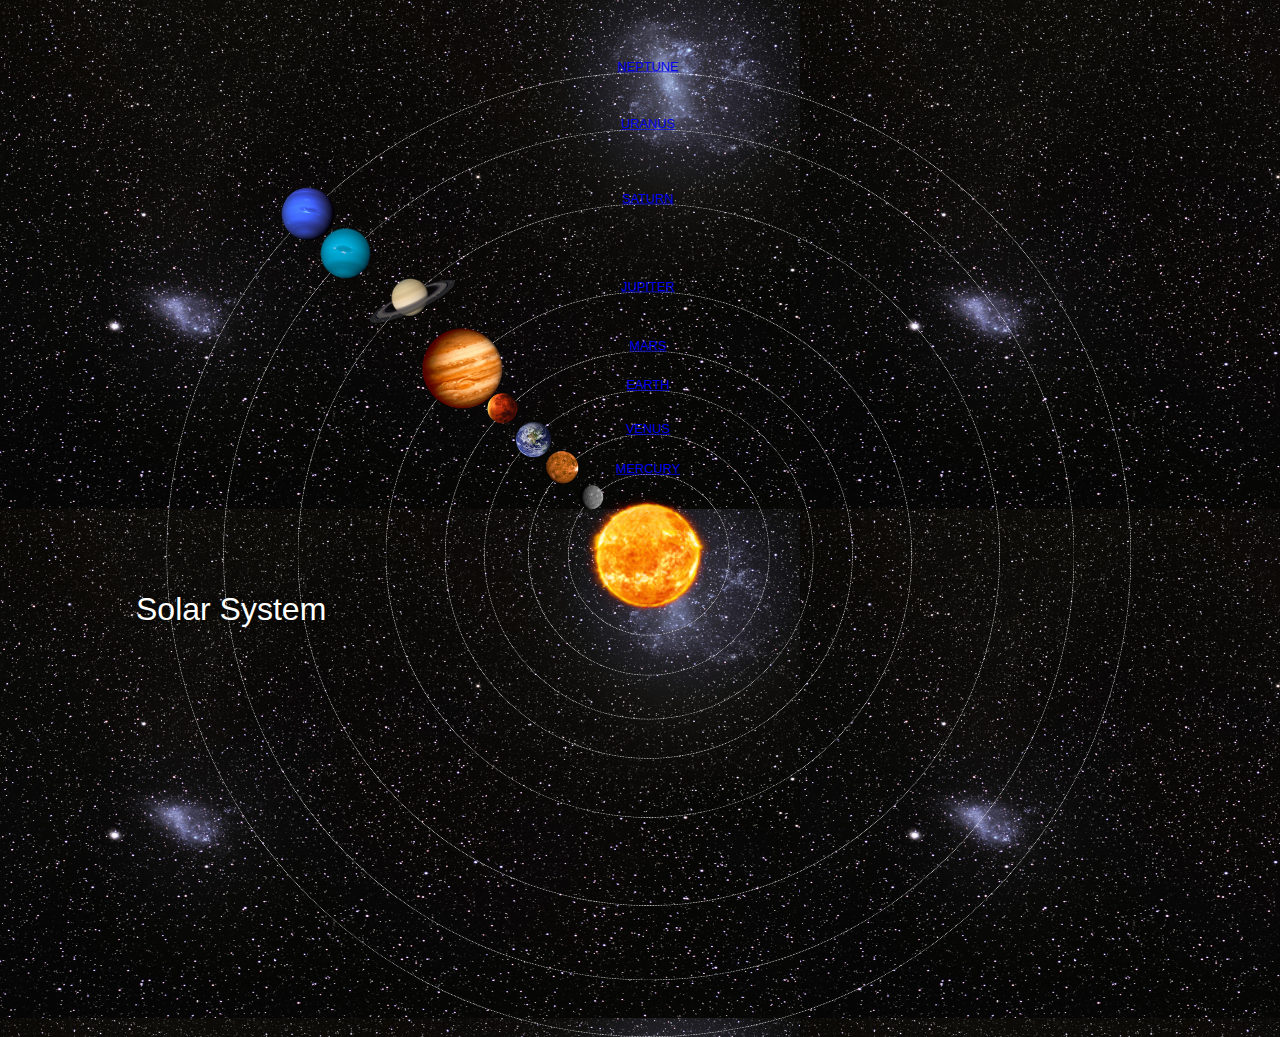
<file: index.html>
<!DOCTYPE html>
<html>
    <head>
        <title>Solar System</title>
        <link rel="stylesheet" href="style.css" />
    </head>
    <body>
        <div id="container">
            <h1> Solar System</h1>
            <a href="sun.html"><img src="images/sun.png" id="sun"/></a>
            
            <div id="neptune-orbit">
                <a href="neptune.html"><img src="images/neptune.png"  id="neptune"/></a>
            </div>
            <div id="neptune-label" class="label-box"  >
                <a href="neptune.html">NEPTUNE</a>
            </div>
            
            <div id="uranus-orbit">
                <a href="uranus.html"><img src="images/uranus.png" id="uranus" /></a>
            </div>
            <div id="uranus-label" class="label-box">
                <a href="uranus.html">URANUS</a>
            </div>
            
            <div id="saturn-orbit">
                <a href="saturn.html"><img  src="images/saturn.png" id="saturn"/></a>
            </div>
            <div  id="saturn-label" class="label-box">
                <a href="saturn.html">SATURN</a>
            </div>
            
            <div id="jupiter-orbit">
                <a href="jupiter.html"><img src="images/jupiter.png" id="jupiter"/></a>
            </div>
            <div id="jupiter-label" class="label-box" >
                <a href="jupiter.html">JUPITER</a>
            </div>
            
             <div id="mars-orbit">
                <a href="mars.html"><img src="images/mars.png" id="mars"/></a>
            </div>
            <div id="mars-label" class="label-box" >
                <a href="mars.html">MARS</a>
            </div>
            
             <div id="earth-orbit">
                <a href="earth.html"><img src="images/earth.png" id="earth"/></a>
            </div>
            <div id="earth-label" class="label-box" >
                <a href="earth.html">EARTH</a>
            </div>
            
             <div id="venus-orbit">
                 <a href="venus.html"><img src="images/venus.png" id="venus"/></a>
            </div>
            <div  id="venus-label" class="label-box">
                <a href="venus.html">VENUS</a>
            </div>
            
             <div id="mercury-orbit">
                <a href="mercury.html"><img src="images/mercury.png" id="mercury"/></a>
            </div>
            <div id="mercury-label" class="label-box" >
                <a href="mercury.html">MERCURY</a>
            </div>
        </div>
    </body>
</html>
</file>
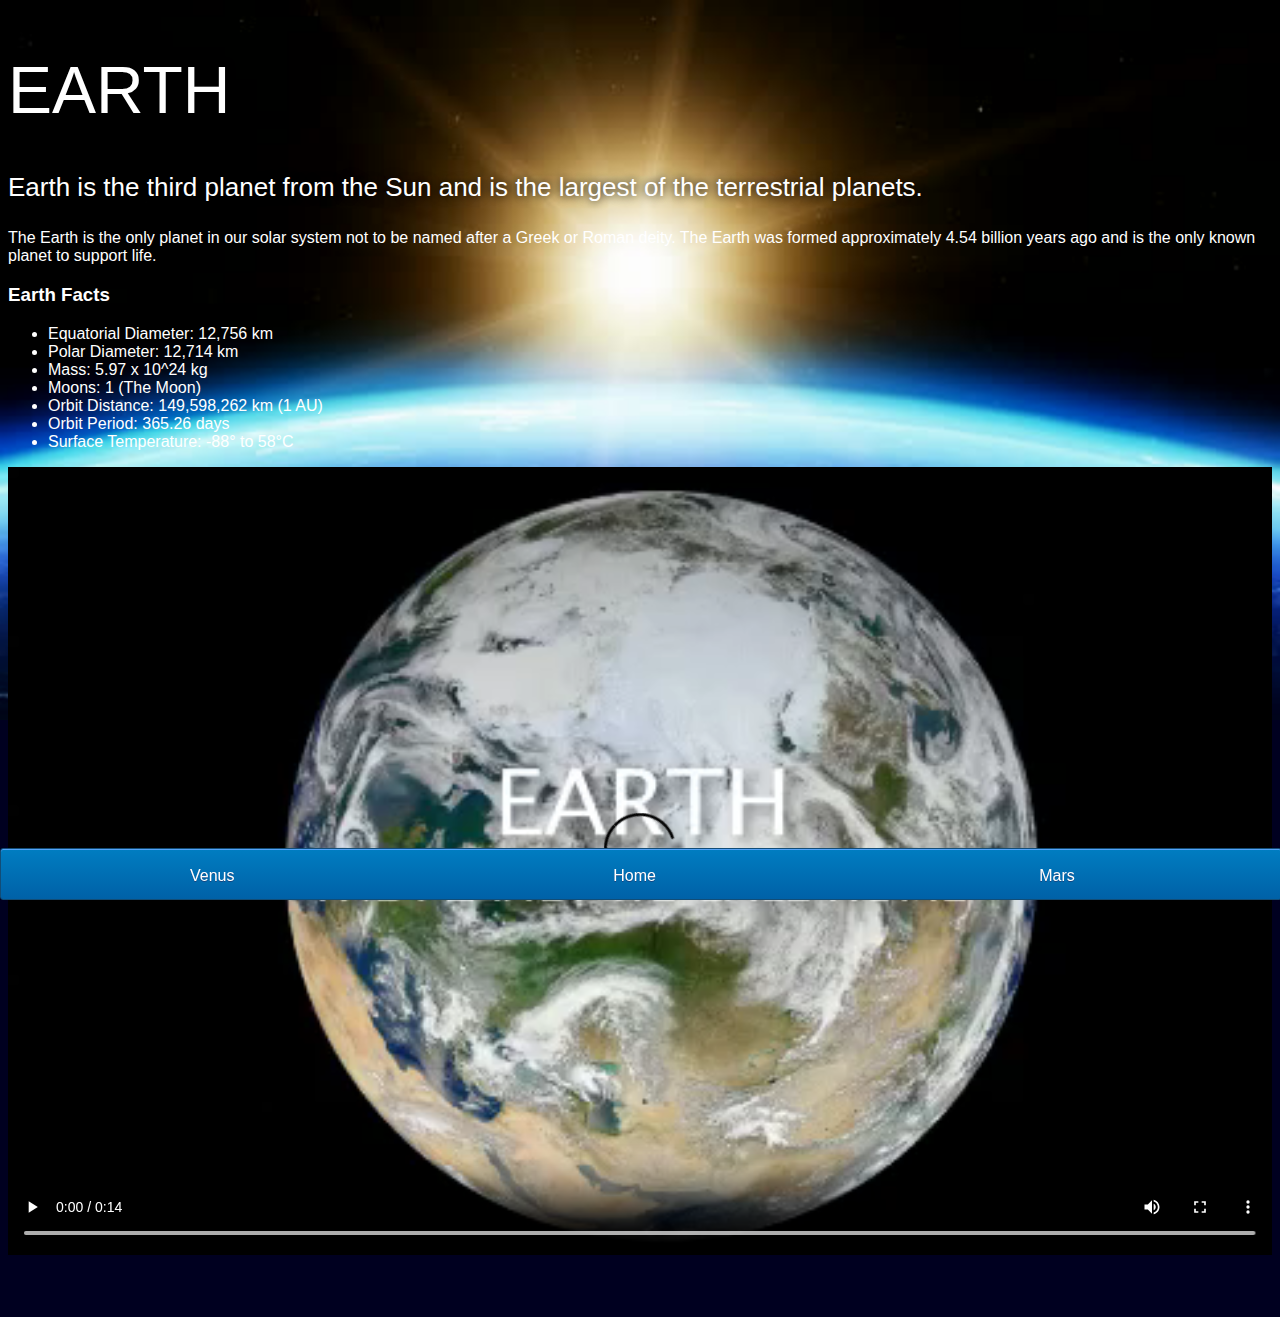
<file: earth.html>
<!DOCTYPE html>
<html>
    <head>
        <title>Solar System</title>
        <link rel="stylesheet" href="style-pages.css"/>
    </head>
    <body>
        <div id="main">
            <div id="content">
                <h1>Earth</h1>
                <p class="intro">
                    Earth is the third planet from the Sun and is the largest of the terrestrial planets. 
                </p>             

                <p>
                    The Earth is the only planet in our solar system not to be named after a Greek or Roman deity. The Earth was formed approximately 4.54 billion years ago and is the only known planet to support life.
                </p>

                <h3>Earth Facts</h3>
                <ul>
                    <li>Equatorial Diameter:	12,756 km</li>
                    <li>Polar Diameter:	12,714 km</li>
                    <li>Mass:	5.97 x 10^24 kg</li>
                    <li>Moons:	1 (The Moon)</li>
                    <li>Orbit Distance:	149,598,262 km (1 AU)</li>
                    <li>Orbit Period:	365.26 days</li>
                    <li>Surface Temperature:	-88&deg; to 58&deg;C</li>
                </ul>
                <video id="video" controls>
                    <source src="videos/earth-video.mp4" type="video/mp4">
                </video>
            </div>
            <div id="tabs-bottom">
                <a href="venus.html">Venus</a>
                <a href="index.html">Home</a>
                <a href="mars.html">Mars</a>
            </div>
        </div>
    </body>
</html>
</file>
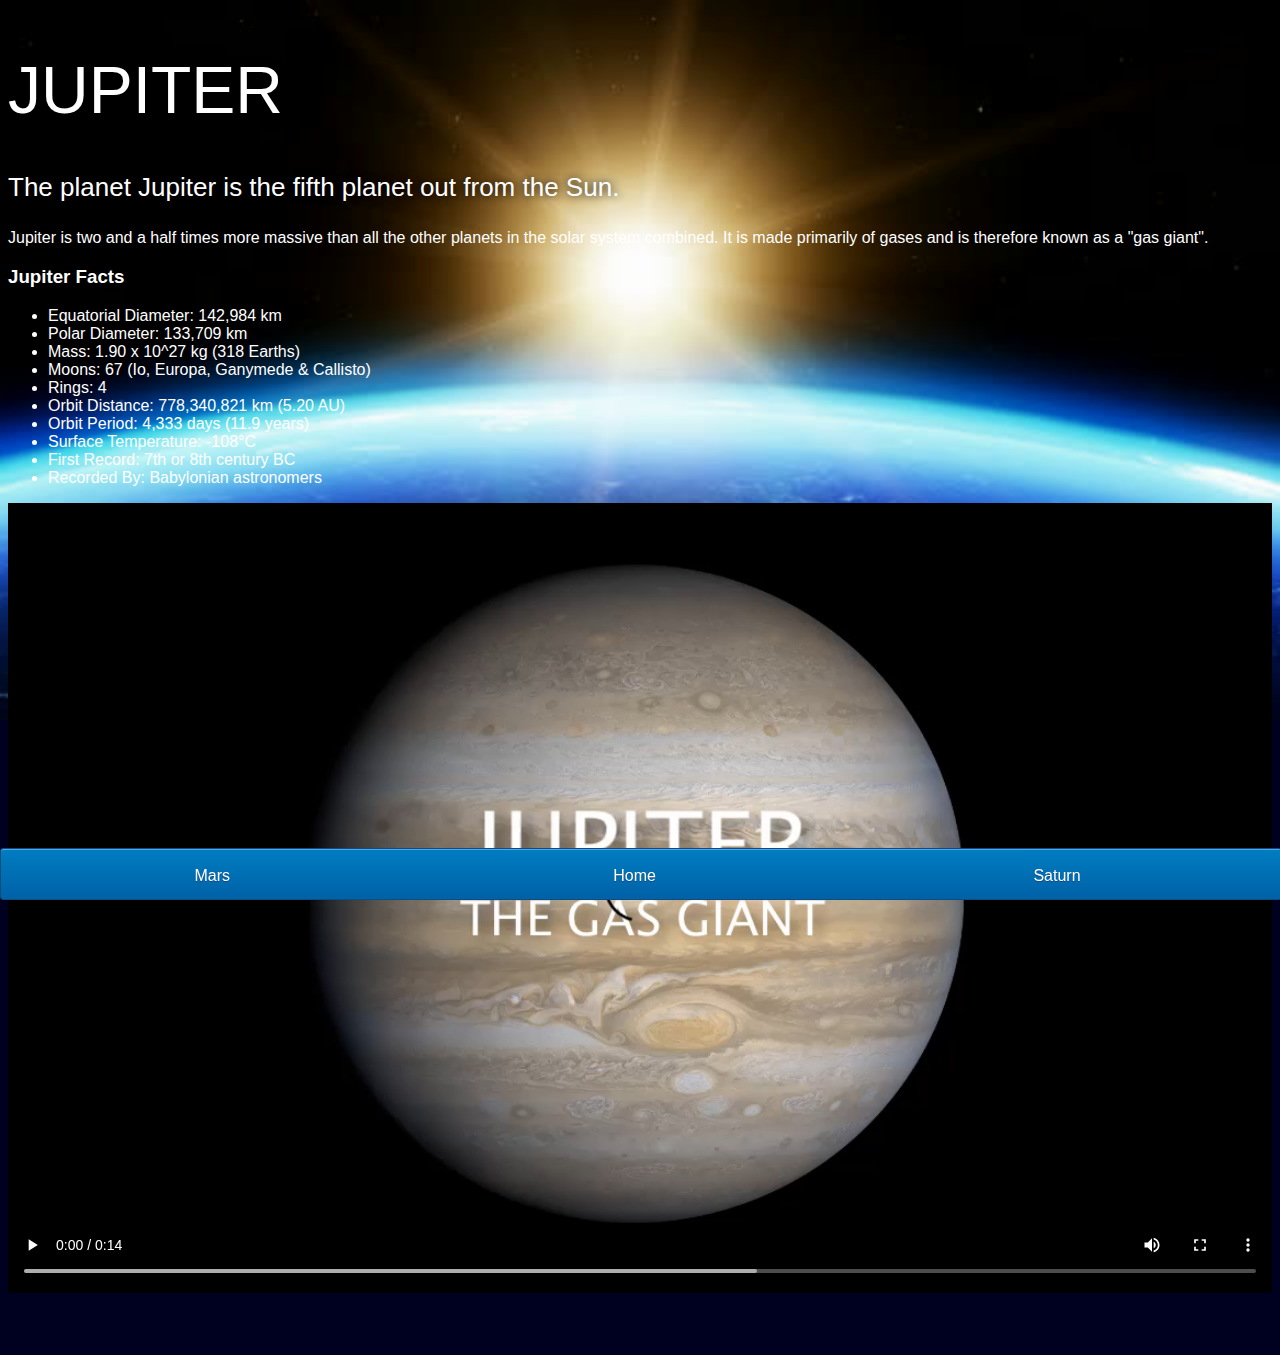
<file: jupiter.html>
<!DOCTYPE html>
<html>
    <head>
        <title>Solar System</title>
        <link rel="stylesheet" href="style-pages.css"/>
    </head>
    <body>
        <div id="main">
            <div id="content">
                <h1>Jupiter</h1>
                <p class="intro">
                    The planet Jupiter is the fifth planet out from the Sun.
                </p>             

                <p>
                    Jupiter is two and a half times more massive than all the other planets in the solar system combined. It is made primarily of gases and is therefore known as a "gas giant".
                </p>

                <h3>Jupiter Facts</h3>
                <ul>
                    <li>Equatorial Diameter:	142,984 km</li>
                    <li>Polar Diameter:	133,709 km</li>
                    <li>Mass:	1.90 x 10^27 kg (318 Earths)</li>
                    <li>Moons:	67 (Io, Europa, Ganymede & Callisto)</li>
                    <li>Rings:	4</li>
                    <li>Orbit Distance:	778,340,821 km (5.20 AU)</li>
                    <li>Orbit Period:	4,333 days (11.9 years)</li>
                    <li>Surface Temperature:	-108&deg;C</li>
                    <li>First Record:	7th or 8th century BC</li>
                    <li>Recorded By:	Babylonian astronomers</li>
                </ul>
                <video id="video" controls>
                    <source src="videos/jupiter-video.mp4" type="video/mp4">
                </video>
            </div>
            <div id="tabs-bottom">
                <a href="mars.html">Mars</a>
                <a href="index.html">Home</a>
                <a href="saturn.html">Saturn</a>
            </div>
        </div>
    </body>
</html>
</file>
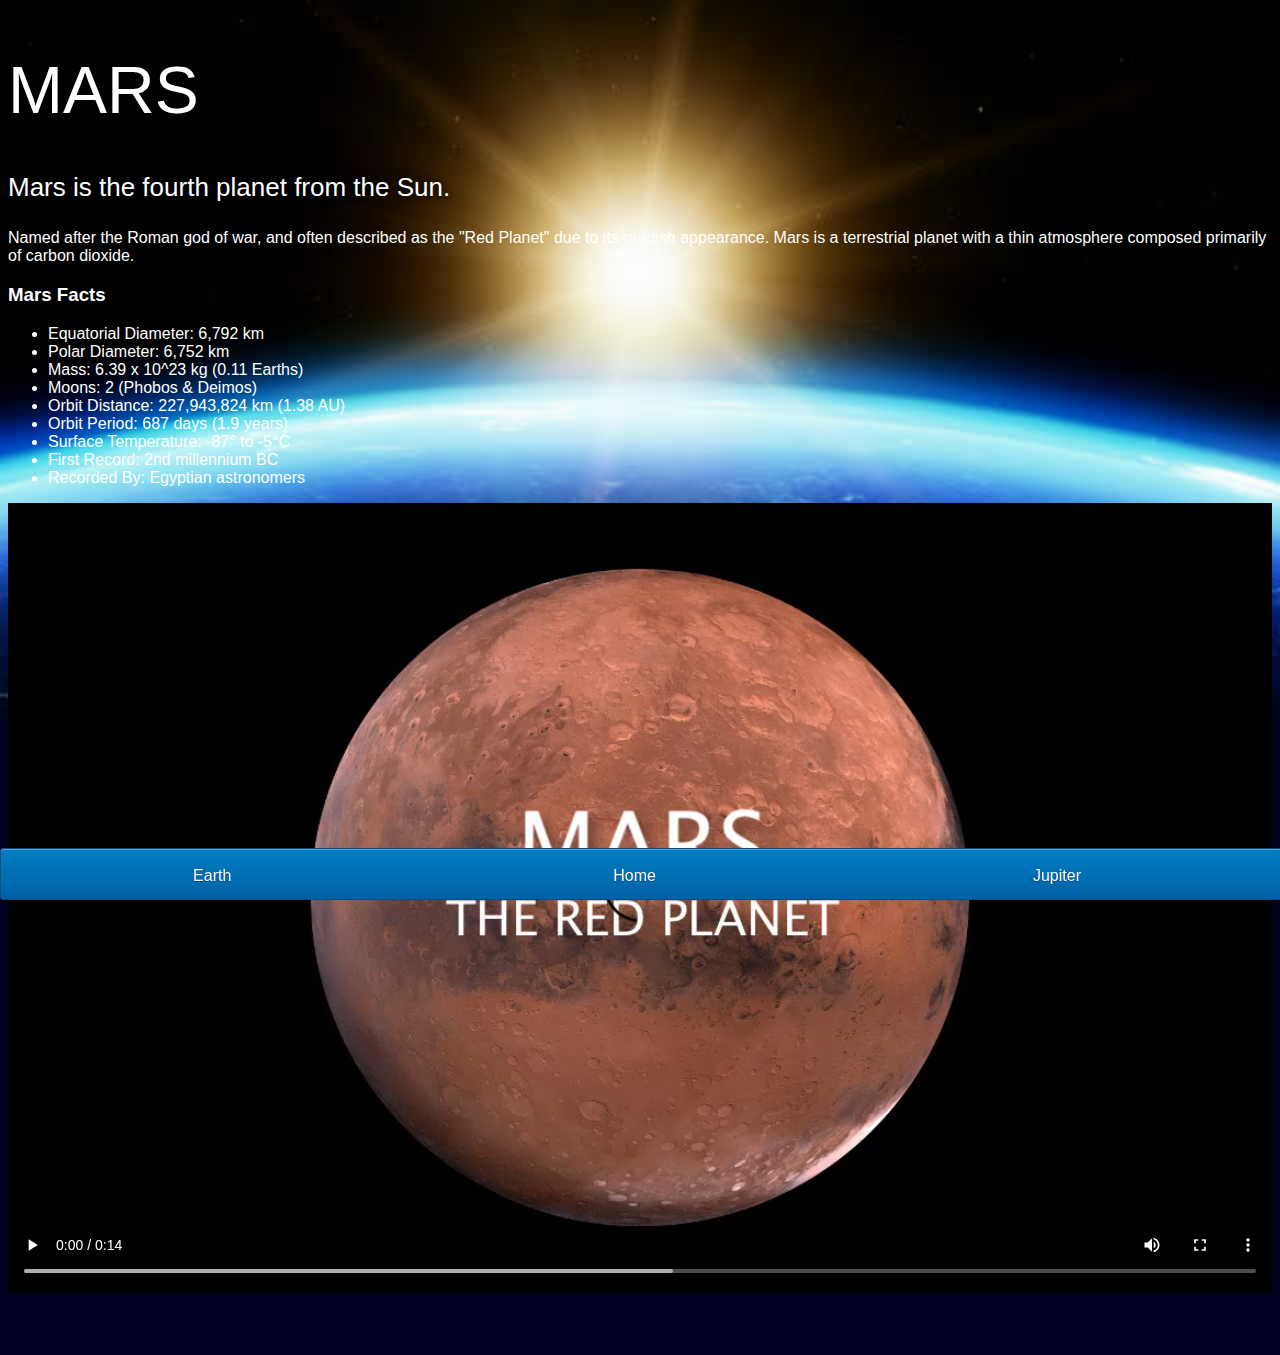
<file: mars.html>
<!DOCTYPE html>
<html>
    <head>
        <title>Solar System</title>
        <link rel="stylesheet" href="style-pages.css"/>
    </head>
    <body>
        <div id="main">
            <div id="content">
                <h1>Mars</h1>
                <p class="intro">
                    Mars is the fourth planet from the Sun.  
                </p>             

                <p>
                    Named after the Roman god of war, and often described as the "Red Planet" due to its reddish appearance. Mars is a terrestrial planet with a thin atmosphere composed primarily of carbon dioxide.
                </p>

                <h3>Mars Facts</h3>
                <ul>
                    <li>Equatorial Diameter:	6,792 km</li>
                    <li>Polar Diameter:	6,752 km</li>
                    <li>Mass:	6.39 x 10^23 kg (0.11 Earths)</li>
                    <li>Moons:	2 (Phobos & Deimos)</li>
                    <li>Orbit Distance:	227,943,824 km (1.38 AU)</li>
                    <li>Orbit Period:	687 days (1.9 years)</li>
                    <li>Surface Temperature:	-87&deg; to -5&deg;C</li>
                    <li>First Record:	2nd millennium BC</li>
                    <li>Recorded By:	Egyptian astronomers</li>
                </ul>
                <video id="video" controls>
                    <source src="videos/mars-video.mp4" type="video/mp4">
                </video>
            </div>
            <div id="tabs-bottom">
                <a href="earth.html">Earth</a>
                <a href="index.html">Home</a>
                <a href="jupiter.html">Jupiter</a>
            </div>
        </div>
    </body>
</html>
</file>
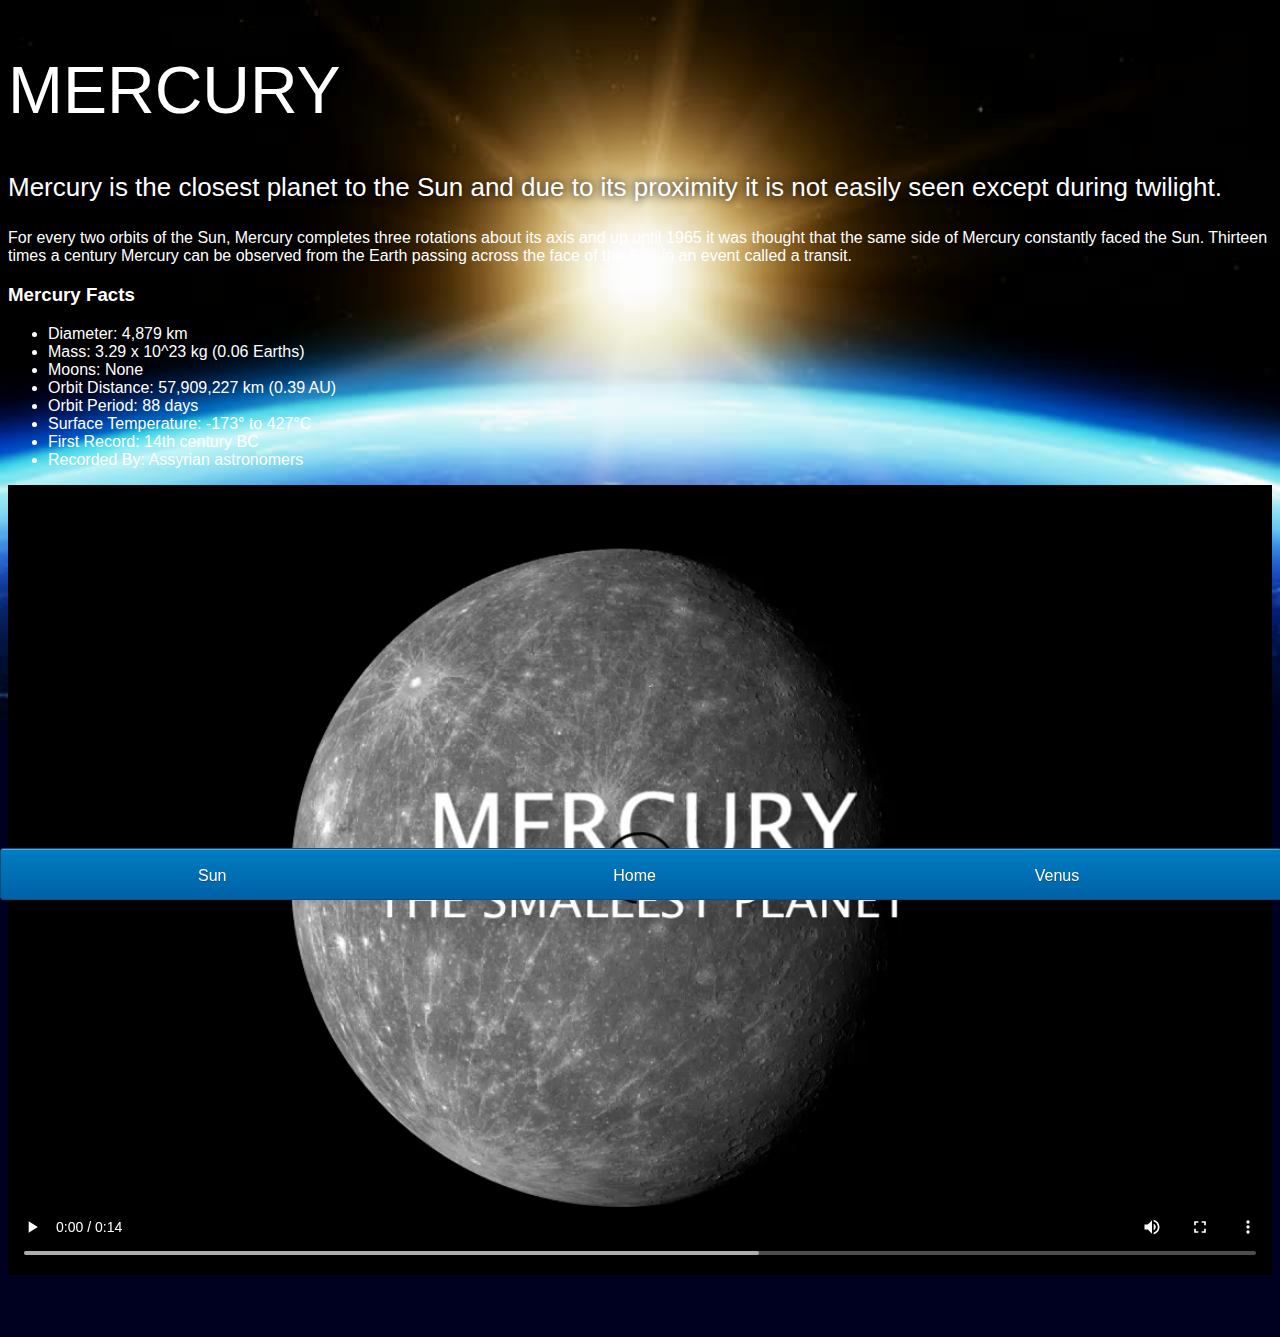
<file: mercury.html>
<!DOCTYPE html>
<html>
    <head>
        <title>Solar System</title>
        <link rel="stylesheet" href="style-pages.css" />
    </head>
    <body>
        <div id="main">
            <div id="content">  
              <h1>Mercury</h1>
                <p class="intro">
                    Mercury is the closest planet to the Sun and due to its proximity it is not easily seen except during twilight. 
                </p>             

                <p>
                    For every two orbits of the Sun, Mercury completes three rotations about its axis and up until 1965 it was thought that the same side of Mercury constantly faced the Sun. Thirteen times a century Mercury can be observed from the Earth passing across the face of the Sun in an event called a transit.
                </p>

                <h3>Mercury Facts</h3>
                <ul>
                    <li>Diameter:	4,879 km</li>
                    <li>Mass:	3.29 x 10^23 kg (0.06 Earths)</li>
                    <li>Moons:	None</li>
                    <li>Orbit Distance:	57,909,227 km (0.39 AU)</li>
                    <li>Orbit Period:	88 days</li>
                    <li>Surface Temperature:	-173&deg; to 427&deg;C</li>
                    <li>First Record:	14th century BC</li>
                    <li>Recorded By:	Assyrian astronomers</li>
                </ul>
                <video id="video" controls>
                    <source src="videos/mercury-video.mp4" type="video/mp4">
                </video>
            </div>
            <div id="tabs-bottom">
                <a href="sun.html">Sun</a>
                <a href="index.html">Home</a>
                <a href="venus.html">Venus</a>
            </div>
        </div>
    </body>
</html>
</file>
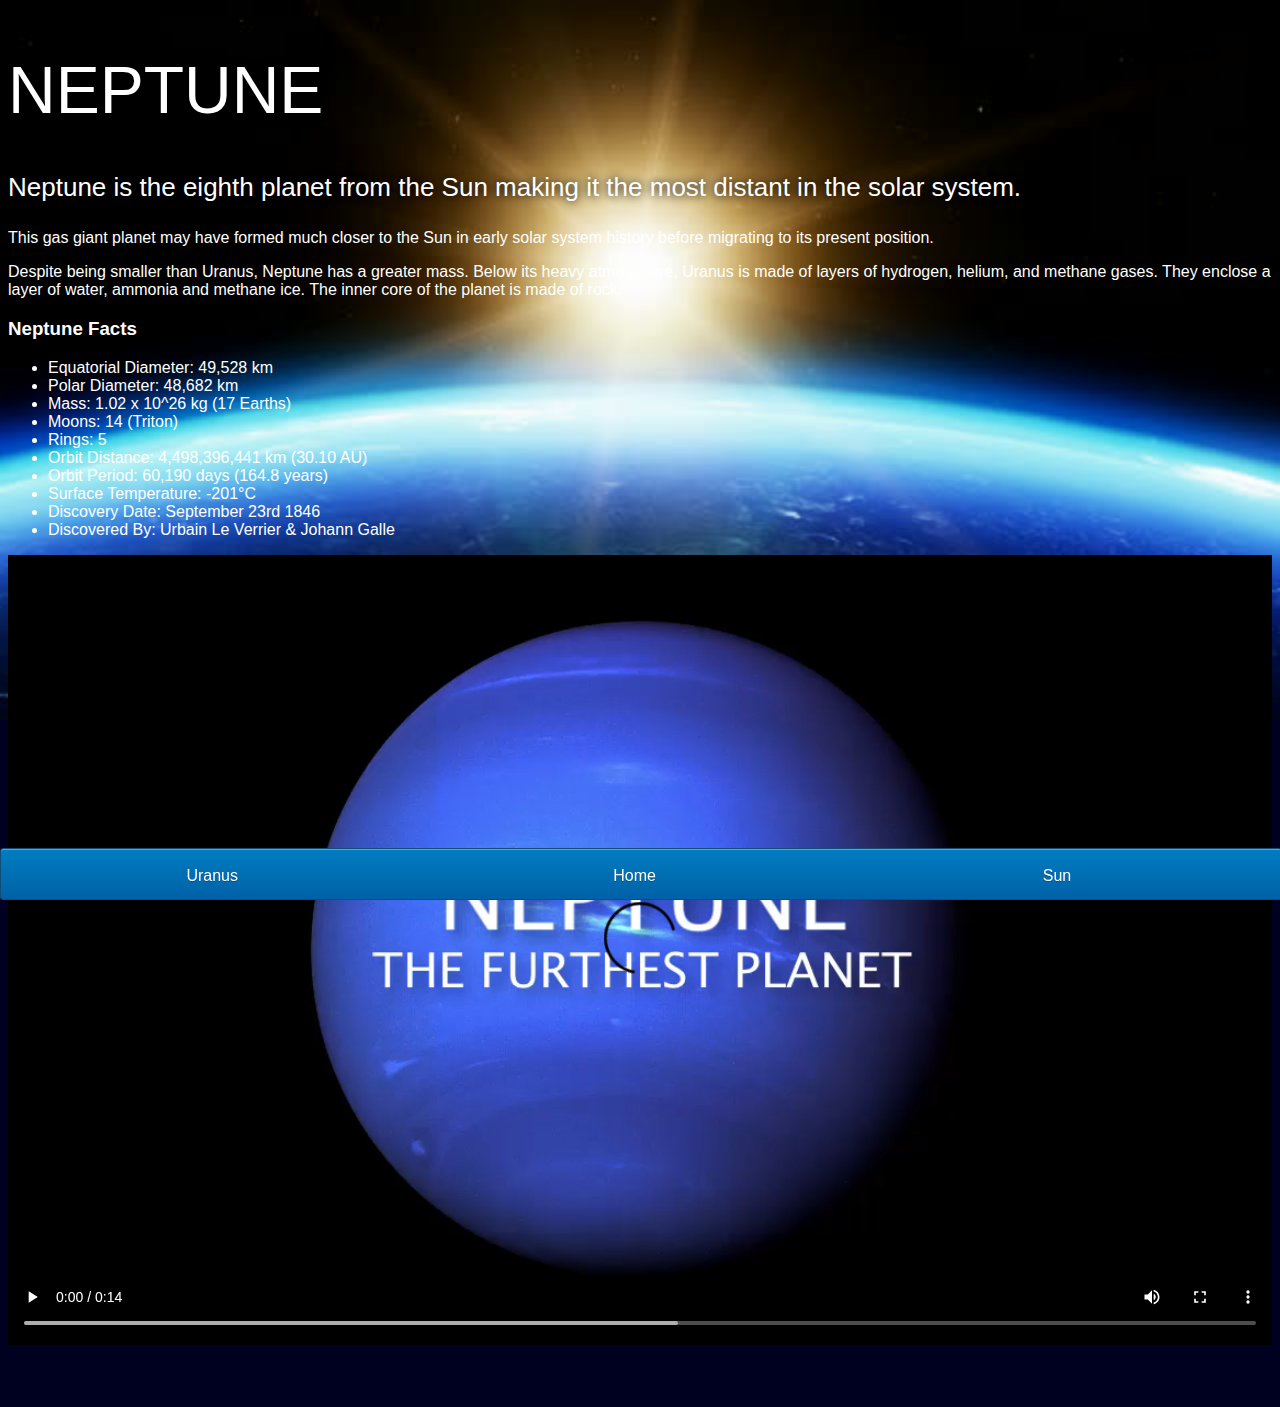
<file: neptune.html>
<!DOCTYPE html>
<html>
    <head>
        <title>Solar System</title>
        <link rel="stylesheet" href="style-pages.css"/>
    </head>
    <body>
        <div id="main">
            <div id="content">
                <h1>Neptune</h1>
                <p class="intro">
                    Neptune is the eighth planet from the Sun making it the most distant in the solar system. 
                </p>             
                <p>
                    This gas giant planet may have formed much closer to the Sun in early solar system history before migrating to its present position.</p>

                <p>Despite being smaller than Uranus, Neptune has a greater mass. Below its heavy atmosphere, Uranus is made of layers of hydrogen, helium, and methane gases. They enclose a layer of water, ammonia and methane ice. The inner core of the planet is made of rock.</p>

                <h3>Neptune Facts</h3>
                <ul>
                    <li>Equatorial Diameter:	49,528 km</li>
                    <li>Polar Diameter:	48,682 km</li>
                    <li>Mass:	1.02 x 10^26 kg (17 Earths)</li>
                    <li>Moons:	14 (Triton)</li>
                    <li>Rings:	5</li>
                    <li>Orbit Distance:	4,498,396,441 km (30.10 AU)</li>
                    <li>Orbit Period:	60,190 days (164.8 years)</li>
                    <li>Surface Temperature:	-201&deg;C</li>
                    <li>Discovery Date:	September 23rd 1846</li>
                    <li>Discovered By:	Urbain Le Verrier & Johann Galle</li>
                </ul>

                <video id="video" controls>
                    <source src="videos/neptune-video.mp4" type="video/mp4">
                </video>
            </div>
            <div id="tabs-bottom">
                <a href="uranus.html">Uranus</a>
                <a href="index.html">Home</a>
                <a href="sun.html">Sun</a>
            </div>
        </div>
    </body>
</html>
</file>
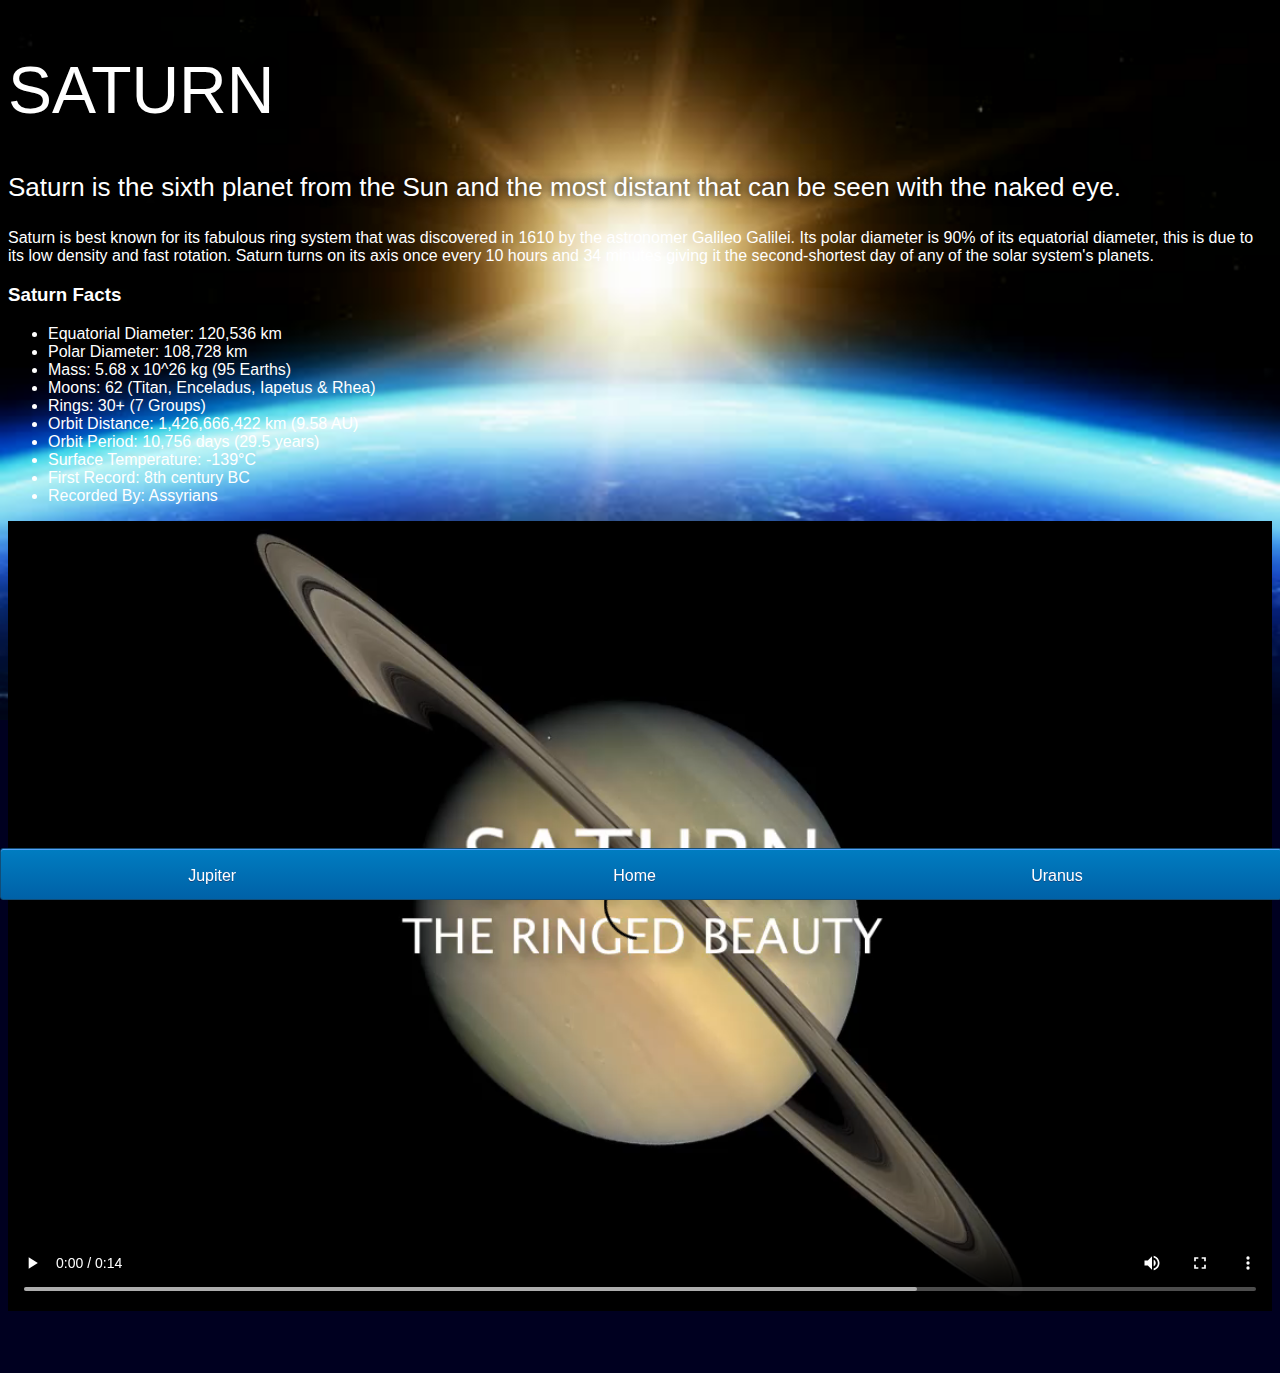
<file: saturn.html>
<!DOCTYPE html>
<html>
    <head>
        <title>Solar System</title>
        <link rel="stylesheet" href="style-pages.css"/>
    </head>
    <body>
        <div id="main">
            <div id="content">
                <h1>Saturn</h1>
                <p class="intro">
                    Saturn is the sixth planet from the Sun and the most distant that can be seen with the naked eye.
                </p>             

                <p>
                    Saturn is best known for its fabulous ring system that was discovered in 1610 by the astronomer Galileo Galilei. Its polar diameter is 90% of its equatorial diameter, this is due to its low density and fast rotation. Saturn turns on its axis once every 10 hours and 34 minutes giving it the second-shortest day of any of the solar system's planets.
                </p>

                <h3>Saturn Facts</h3>
                <ul>
                    <li>Equatorial Diameter:	120,536 km</li>
                    <li>Polar Diameter:	108,728 km</li>
                    <li>Mass:	5.68 x 10^26 kg (95 Earths)</li>
                    <li>Moons:	62 (Titan, Enceladus, Iapetus & Rhea)</li>
                    <li>Rings:	30+ (7 Groups)</li>
                    <li>Orbit Distance:	1,426,666,422 km (9.58 AU)</li>
                    <li>Orbit Period:	10,756 days (29.5 years)</li>
                    <li>Surface Temperature:	-139&deg;C</li>
                    <li>First Record:	8th century BC</li>
                    <li>Recorded By:	Assyrians</li>
                </ul>
                <video id="video" controls>
                    <source src="videos/saturn-video.mp4" type="video/mp4">
                </video>
            </div>
            <div id="tabs-bottom">
                <a href="jupiter.html">Jupiter</a>
                <a href="index.html">Home</a>
                <a href="uranus.html">Uranus</a>
            </div>
        </div>
    </body>
</html>
</file>
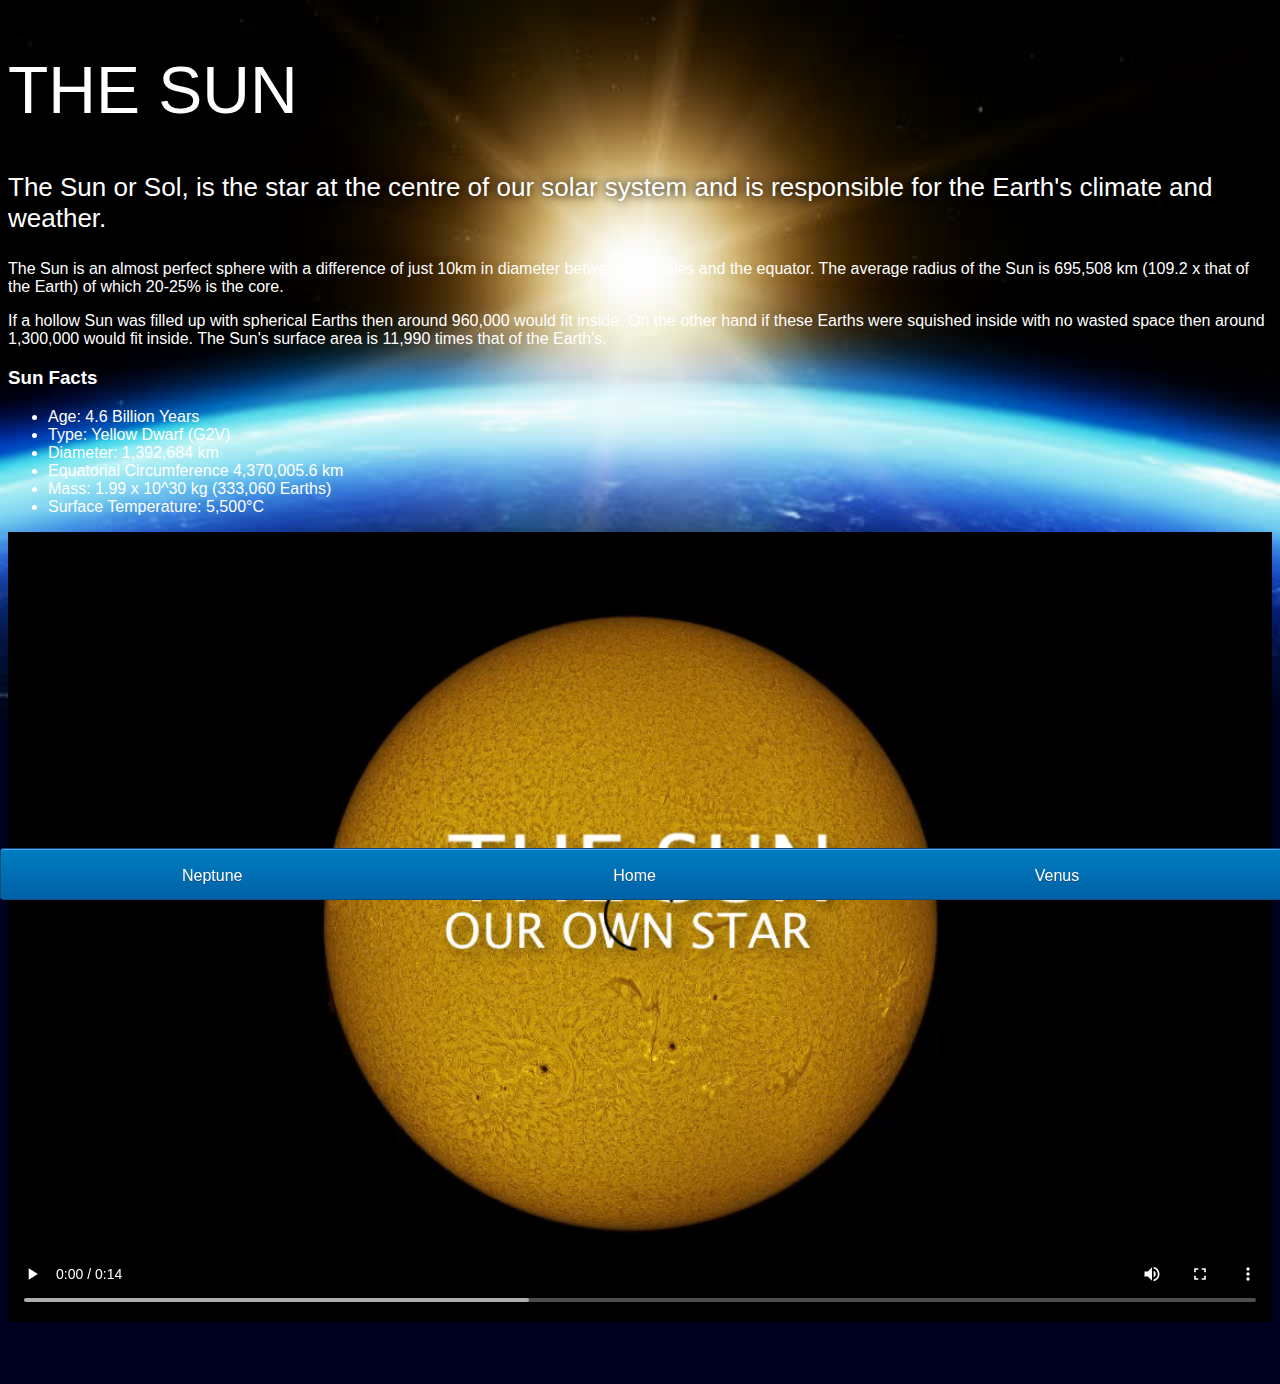
<file: sun.html>
<!DOCTYPE html>
<html>
    <head>
        <title>Solar System</title>
        <link rel="stylesheet" href="style-pages.css" />
    </head>
    <body>
       <div id="main">
           <div id="content">
               <h1>The Sun</h1>
                <p class="intro">
                    The Sun or Sol, is the star at the centre of our solar system and is responsible for the Earth's climate and weather. 
                </p>             

                <p>
                    The Sun is an almost perfect sphere with a difference of just 10km in diameter between the poles and the equator. The average radius of the Sun is 695,508 km (109.2 x that of the Earth) of which 20-25% is the core.
                </p>
                <p>
                    If a hollow Sun was filled up with spherical Earths then around 960,000 would fit inside. On the other hand if these Earths were squished inside with no wasted space then around 1,300,000 would fit inside. The Sun's surface area is 11,990 times that of the Earth's.
                </p>

                <h3>Sun Facts</h3>
                <ul>
                    <li>Age:	4.6 Billion Years</li>
                    <li>Type:	Yellow Dwarf (G2V)</li>
                    <li>Diameter:	1,392,684 km</li>
                    <li>Equatorial Circumference	4,370,005.6 km</li>
                    <li>Mass:	1.99 x 10^30 kg (333,060 Earths)</li>
                    <li>Surface Temperature:	5,500°C</li>
                </ul>
               <video id="video" controls>
                   <source src="videos/sun-video.mp4" type="video/mp4">
               </video>
           </div>
           
           <div id="tabs-bottom">
               <a href="neptune.html">Neptune</a>
               <a href="index.html">Home</a>
               <a href="venus.html">Venus</a>
           </div>
        </div> 
    </body>
</html>
</file>
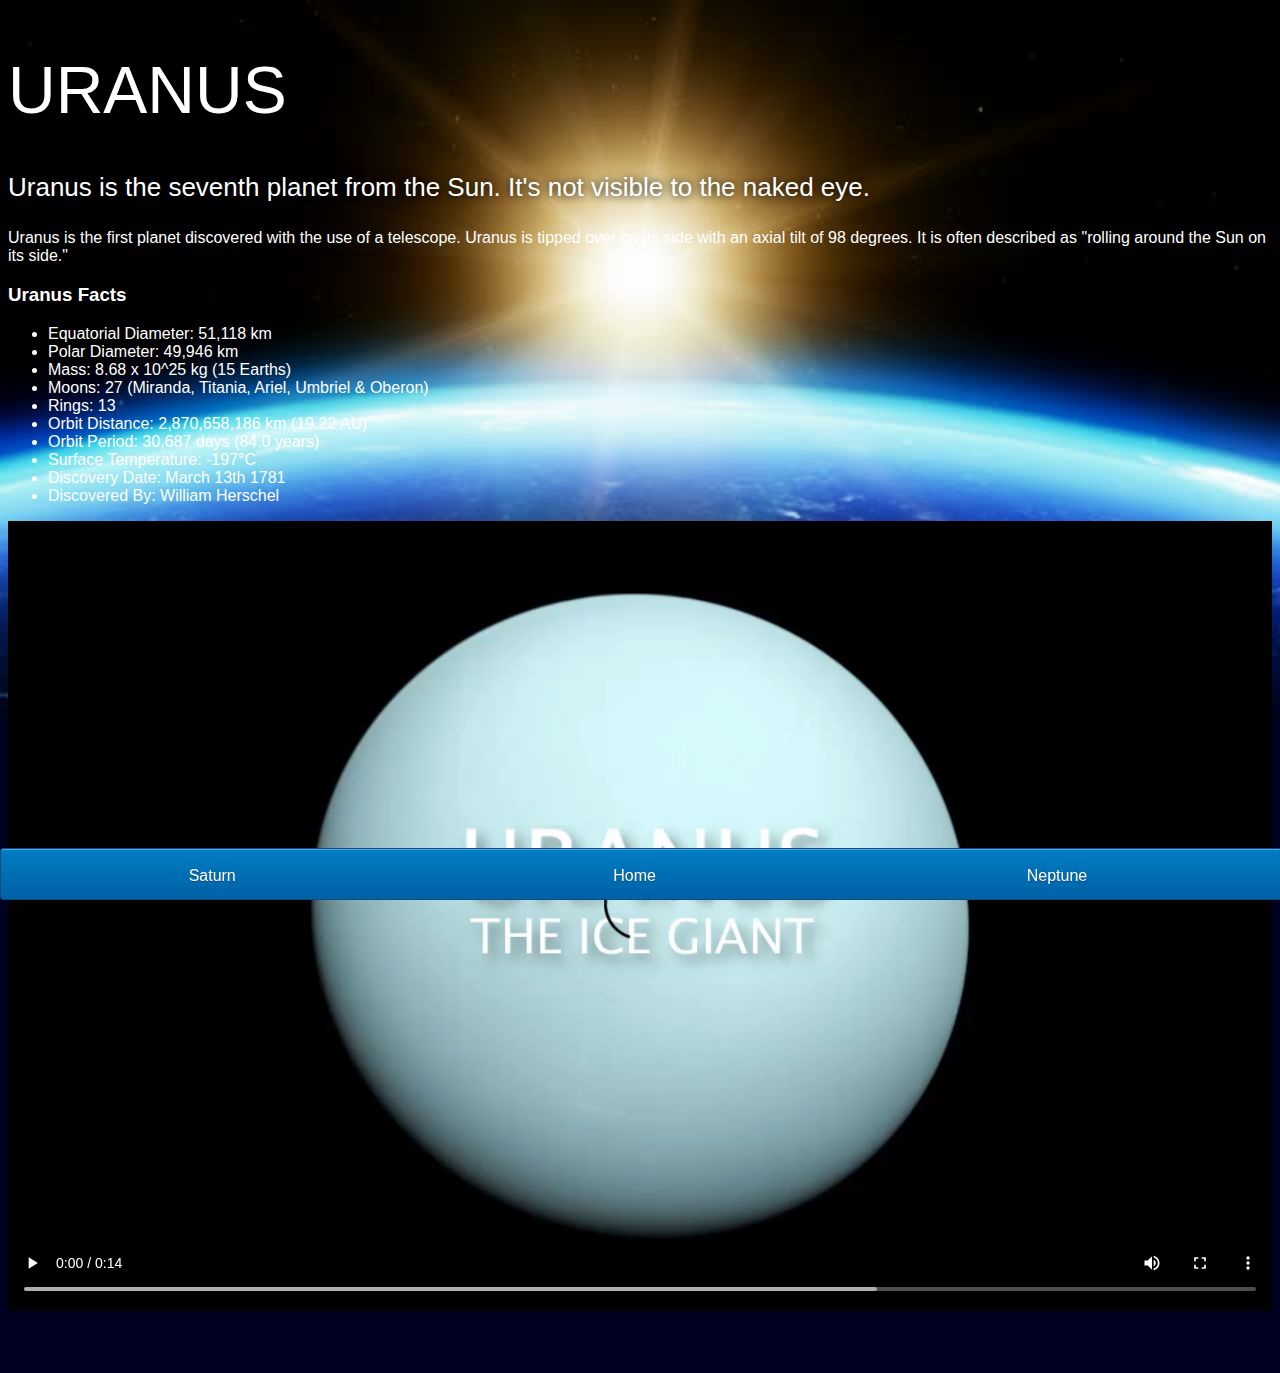
<file: uranus.html>
<!DOCTYPE html>
<html>
    <head>
        <title>Solar System</title>
        <link rel="stylesheet" href="style-pages.css"/>
    </head>
    <body>
        <div id="main">
            <div id="content">
                <h1>Uranus</h1>
                <p class="intro">
                    Uranus is the seventh planet from the Sun. It's not visible to the naked eye.
                </p>             

                <p>
                    Uranus is the first planet discovered with the use of a telescope. Uranus is tipped over on its side with an axial tilt of 98 degrees. It is often described as "rolling around the Sun on its side."
                </p>

                <h3>Uranus Facts</h3>
                <ul>
                    <li>Equatorial Diameter:	51,118 km</li>
                    <li>Polar Diameter:	49,946 km</li>
                    <li>Mass:	8.68 x 10^25 kg (15 Earths)</li>
                    <li>Moons:	27 (Miranda, Titania, Ariel, Umbriel & Oberon)</li>
                    <li>Rings:	13</li>
                    <li>Orbit Distance:	2,870,658,186 km (19.22 AU)</li>
                    <li>Orbit Period:	30,687 days (84.0 years)</li>
                    <li>Surface Temperature:	-197&deg;C</li>
                    <li>Discovery Date:	March 13th 1781</li>
                    <li>Discovered By:	William Herschel</li>
                </ul>
                <video id="video" controls>
                    <source src="videos/uranus-video.mp4" type="video/mp4">
                </video>
            </div>
            <div id="tabs-bottom">
                <a href="saturn.html">Saturn</a>
                <a href="index.html">Home</a>
                <a href="neptune.html">Neptune</a>
            </div>
        </div>
    </body>
</html>
</file>
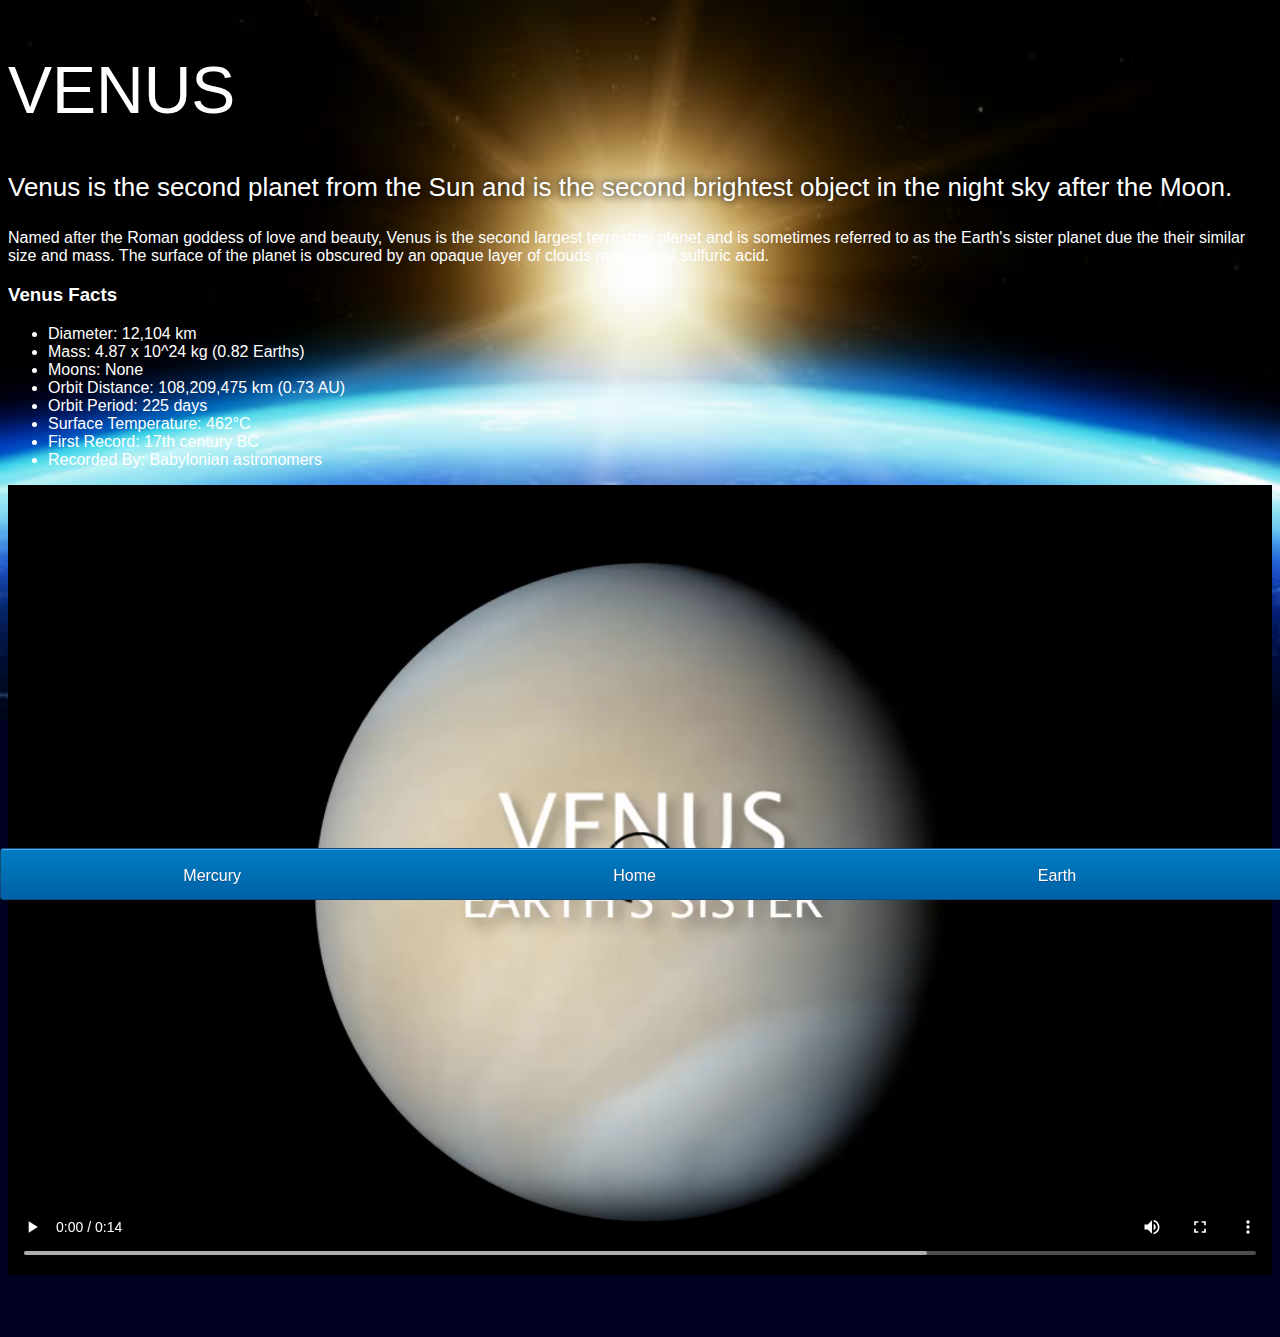
<file: venus.html>
<!DOCTYPE html>
<html>
    <head>
        <title>Solar System</title>
        <link rel="stylesheet" href="style-pages.css"/>
    </head>
    <body>
        <div id="main">
            <div id="content">
                <h1>Venus</h1>
                <p class="intro">
                    Venus is the second planet from the Sun and is the second brightest object in the night sky after the Moon. 
                </p>             

                <p>
                    Named after the Roman goddess of love and beauty, Venus is the second largest terrestrial planet and is sometimes referred to as the Earth's sister planet due the their similar size and mass. The surface of the planet is obscured by an opaque layer of clouds made up of sulfuric acid.
                </p>

                <h3>Venus Facts</h3>
                <ul>
                    <li>Diameter:	12,104 km</li>
                    <li>Mass:	4.87 x 10^24 kg (0.82 Earths)</li>
                    <li>Moons:	None</li>
                    <li>Orbit Distance:	108,209,475 km (0.73 AU)</li>
                    <li>Orbit Period:	225 days</li>
                    <li>Surface Temperature:	462&deg;C</li>
                    <li>First Record:	17th century BC</li>
                    <li>Recorded By:	Babylonian astronomers</li>
                </ul>
                <video id="video" controls>
                    <source src="videos/venus-video.mp4" type="video/mp4">
                </video>
            </div>
            <div id="tabs-bottom">
                <a href="mercury.html">Mercury</a>
                <a href="index.html">Home</a>
                <a href="earth.html">Earth</a>
            </div>
        </div>
    </body>
</html>
</file>
<file: style.css>
body{
    width: 100%;
    height: 100%;
    background: url('images/space.png');
    overflow: hidden;
}

h1{
    font-family: sans-serif;
    font-weight: 100;
    font-size: 40px;
    text-shadow: 0 0 10px #000000;
    color: white;
}

/*============================== SUN ==============================*/

#sun{
    position: absolute;
    z-index: 1000;
    width: 160px;
    bottom: 10px;
    left: 50%;
    margin-left: -80px; 
}

/*============================== NEPTUNE ==============================*/

#neptune{
    width: 66px;
    height: 66px;
    margin: 143px;
    z-index: 1000;
    animation: spin-right 8s linear infinite;
    -webkit-animation: spin-right 8s linear infinite;
}

#neptune-orbit{
    position: absolute;
    width: 1204px;
    height: 1204px;
    bottom: -512px;
    left: 50%;
    margin-left: -602px;
    border: 1px dotted white;
    border-radius: 50%;
    animation: spin-left 14s linear infinite;
    -webkit-animation: spin-left 14s linear infinite;
}

#neptune-label{
    bottom: 692px;
}

/*============================== URANUS ==============================*/

#uranus{
    width: 66px;
    height: 66px;
    margin: 120px;
    z-index: 1000;
    animation: spin-right 8s linear infinite;
    -webkit-animation: spin-right 8s linear infinite;
}

#uranus-orbit{
    position: absolute;
    width: 1062px;
    height: 1062px;
    bottom: -441px;
    left: 50%;
    margin-left: -531px;
    border: 1px dotted white;
    border-radius: 50%;
    animation: spin-left 15s linear infinite;
    -webkit-animation: spin-left 15s linear infinite;
}

#uranus-label{
    bottom: 620px;
}

/*============================== SATURN ==============================*/

#saturn{
    width: 110px;
    margin: 85px;
    z-index: 1000;
    animation: spin-right 13s linear infinite;
    -webkit-animation: spin-right 13s linear infinite;
}

#saturn-orbit{
    position: absolute;
    width: 876px;
    height: 876px;
    bottom: -348px;
    left: 50%;
    margin-left: -438px;
    border: 1px dotted white;
    border-radius: 50%;
    animation: spin-left 13s linear infinite;
    -webkit-animation: spin-left 13s linear infinite;
}

#saturn-label{
    bottom: 527px;
}

/*============================== JUPITER ==============================*/

#jupiter{
    width: 100px;
    height: 100px;
    margin: 45px;
    z-index: 1000;
    animation: spin-right 10s linear infinite;
    -webkit-animation: spin-right 10s linear infinite;
}

#jupiter-orbit{
    position: absolute;
    width: 656px;
    height: 656px;
    bottom: -238px;
    left: 50%;
    margin-left: -328px;
    border: 1px dotted white;
    border-radius: 50%;
    animation: spin-left 10s linear infinite;
    -webkit-animation: spin-left 10s linear infinite;
}

#jupiter-label{
    bottom: 417px;
}

/*============================== MARS ==============================*/

#mars{
    width: 38px;
    height: 38px;
    margin: 52px;
    z-index: 1000;
    animation: spin-right 3s linear infinite;
    -webkit-animation: spin-right 3s linear infinite;
}

#mars-orbit{
    position: absolute;
    width: 508px;
    height: 508px;
    bottom: -164px;
    left: 50%;
    margin-left: -254px;
    border: 1px dotted white;
    border-radius: 50%;
    animation: spin-left 4s linear infinite;
    -webkit-animation: spin-left 4s linear infinite;
}

#mars-label{
    bottom: 343px;
}

/*============================== EARTH ==============================*/

#earth{
    width: 50px;
    height: 50px;
    margin: 36px;
    z-index: 1000;
    animation: spin-right 3s linear infinite;
    -webkit-animation: spin-right 3s linear infinite;
}

#earth-orbit{
    position: absolute;
    width: 410px;
    height: 410px;
    bottom: -115px;
    left: 50%;
    margin-left: -205px;
    border: 1px dotted white;
    border-radius: 50%;
    animation: spin-left 5s linear infinite;
    -webkit-animation: spin-left 5s linear infinite;
}

#earth-label{
    bottom: 294px;
}

/*============================== VENUS ==============================*/

#venus{
    width: 50px;
    height: 50px;
    margin: 16px;
    z-index: 1000;
}

#venus-orbit{
    position: absolute;
    width: 300px;
    height: 300px;
    bottom: -60px;
    left: 50%;
    margin-left: -150px;
    border: 1px dotted white;
    border-radius: 50%;
    animation: spin-left 4s linear infinite;
    -webkit-animation: spin-left 4s linear infinite;
}

#venus-label{
    bottom: 239px;
}

/*============================== MERCURY ==============================*/

#mercury{
    width: 40px;
    height: 40px;
    margin: 8px;
    z-index: 1000;
}

#mercury-orbit{
    position: absolute;
    z-index: 1;
    width: 200px;
    height: 200px;
    bottom: -10px;
    left: 50%;
    margin-left: -100px;
    border: 1px dotted white;
    border-radius: 50%;
    animation: spin-left 2s linear infinite;
    -webkit-animation: spin-left 2s linear infinite;
}

#mercury-label{
    bottom: 189px;
}

/*============================== PLEASE REMOVE ==============================*/

#container{
    transform: scale(0.8,0.8) translate(0,700px);
}

/*============================== LABEL BOX ==============================*/

.label-box{
    position: absolute;
    width: 150px;
    left: 50%;
    margin-left: -75px;
    text-align: center;
    color: white;
    font-weight: 100;
    font-family: sans-serif;
}

.laber-box a{
    text-decoration: none;
    padding: 0;
    margin: 0;
}

.label-box a:visited{
    color: white;
}

/*============================== ANIMATION ==============================*/

@keyframes spin-left{
    100%{
        transform: rotate(-360deg);
        -webkit-transform: rotate(-360deg);
    }
}

@keyframes spin right{
    100%{
        transform: rotate(360deg);
        -webkit-transform: rotate(360deg);
    }
}
</file>
<file: style-pages.css>
body{
    margin: 0;
    padding: 0;
    width: 100%;
    background-color: #000020;
    font-family: sans-serif;
    background-image: url('images/earth-sunrise.jpg');
    background-repeat: no-repeat;
    background-size: 100%;
    color: #ffffff;
}

h1{
    font-weight: 100;
    font-size: 66px;
    text-shadow: 0 0 10px #000000;
    text-transform: uppercase;
}

p.intro{
    font-size: 26px;
    font-weight: 200;
    text-shadow: 0 0 10px #000000;
}

#content{
    margin-bottom: 50px;
    padding: 8px;
}

#video{
    width: 100%;
}

/*=============================== BOTTTOM TABS ==============================*/

#tabs-bottom{
    position: fixed;
    bottom: 0;
    left: 0;
    z-index: 500;
    display: inline-block;
    width: 100%;
    height: 50px;
    
    box-shadow: inset 0px 1px 0px 0px #54a3f7;
    background: linear-gradient(#007dc1, #0061a7);
    border-radius: 3px;
    border: 1px solid #124d77;
}

#tabs-bottom a{
    float: left;
    display: block;
    width: 33%;
    height: 35px;
    font-weight: 70;
    color: white;
    text-align: center;
    text-decoration: none;
    text-shadow: 0px 1px 0px #154682;
    padding-top: 18px;
}
</file>
